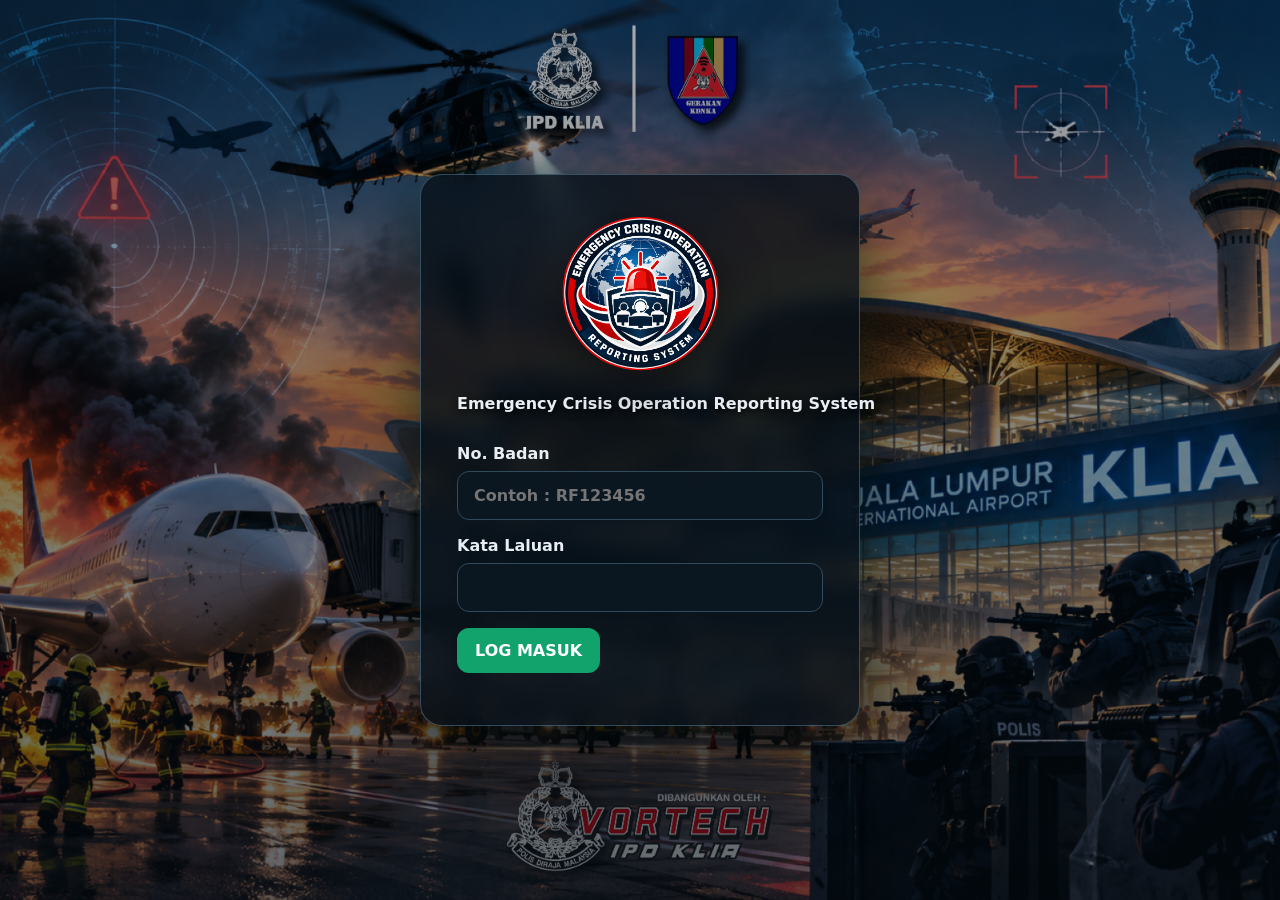
<file: index.html>
<!doctype html><html lang="ms"><head><meta charset="utf-8"><meta name="viewport" content="width=device-width,initial-scale=1"><title>eCOR System</title><link rel="stylesheet" href="css/style.css?v=20261013-124-no-badan-login"></head><body class="login-page"><main class="login-card"><div class="brand"><img src="images/ecor-logo.png" alt="Emergency Crisis Operation Reporting System" class="login-logo"><p class="system-name">Emergency Crisis Operation Reporting System</p></div><form id="loginForm"><label>No. Badan<input id="noBadan" type="text" inputmode="text" autocomplete="username" placeholder="Contoh : RF123456" required></label><label>Kata Laluan<input id="password" type="password" autocomplete="current-password" required></label><button type="submit">LOG MASUK</button><p id="status" class="status"></p></form></main><script type="module" src="js/login.js?v=20261013-124-no-badan-login"></script></body></html>
</file>
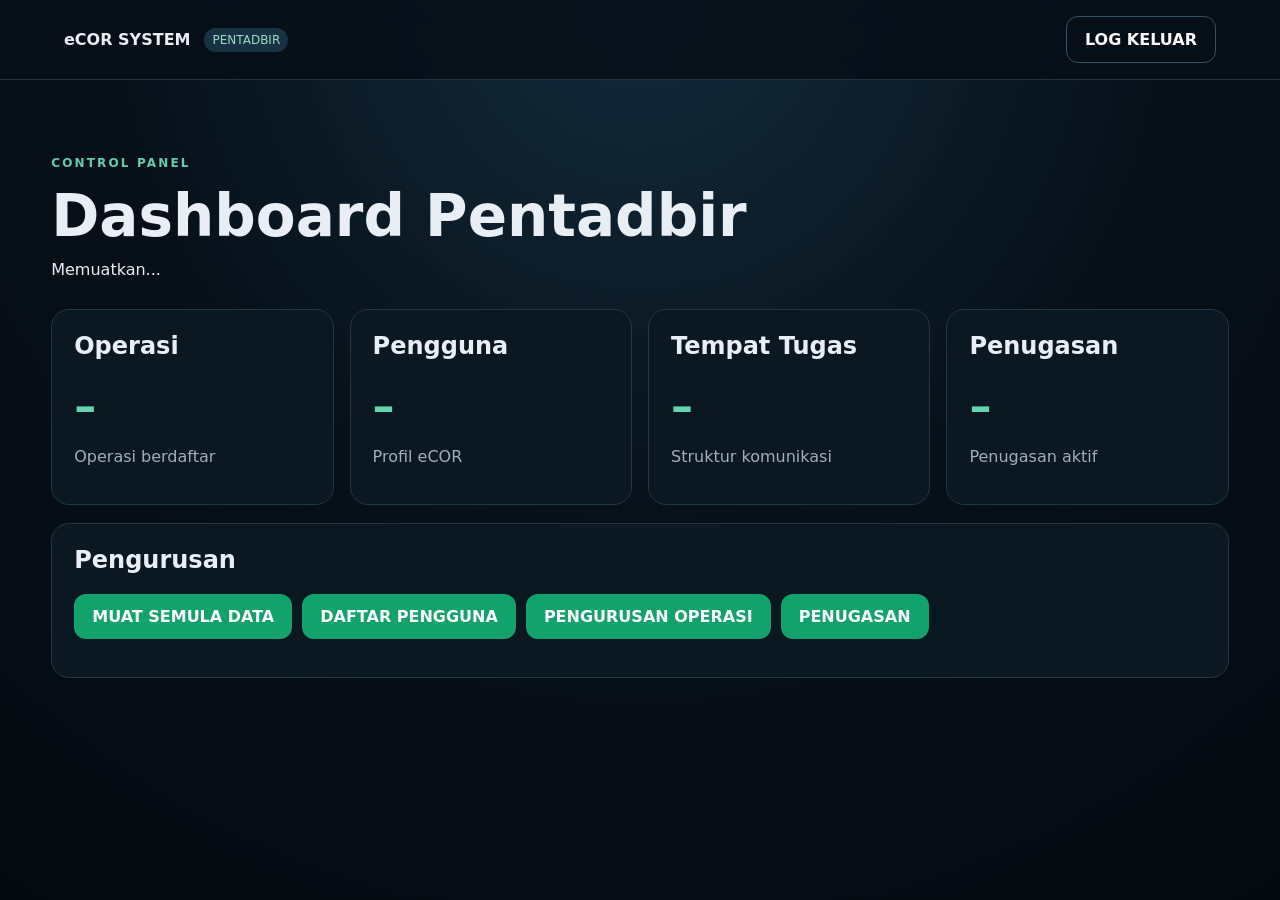
<file: admin.html>
<!doctype html><html lang="ms"><head><meta charset="utf-8"><meta name="viewport" content="width=device-width,initial-scale=1"><title>Pentadbir | eCOR</title><link rel="stylesheet" href="css/style.css"></head><body>
<header class="top"><div><b>eCOR SYSTEM</b><span>PENTADBIR</span></div><button id="logout" class="ghost">LOG KELUAR</button></header><main class="shell">
<section class="hero"><p>CONTROL PANEL</p><h1>Dashboard Pentadbir</h1><div id="adminName">Memuatkan...</div></section>
<section class="grid"><article class="card"><h2>Operasi</h2><div class="metric" id="operasiCount">–</div><p>Operasi berdaftar</p></article><article class="card"><h2>Pengguna</h2><div class="metric" id="userCount">–</div><p>Profil eCOR</p></article><article class="card"><h2>Tempat Tugas</h2><div class="metric" id="tempatCount">–</div><p>Struktur komunikasi</p></article><article class="card"><h2>Penugasan</h2><div class="metric" id="assignCount">–</div><p>Penugasan aktif</p></article></section>
<section class="panel"><h2>Pengurusan</h2><div class="actions"><button id="refresh">MUAT SEMULA DATA</button><button data-open="penggunaPanel">DAFTAR PENGGUNA</button><button data-open="operasiPanel">PENGURUSAN OPERASI</button><button data-open="penugasanPanel">PENUGASAN</button></div><p id="status" class="status"></p></section>
<section id="penggunaPanel" class="panel hidden"><div class="section-head"><h2>Daftar Pengguna</h2><button class="ghost" data-close>TUTUP</button></div><form id="userForm" class="form-grid">
<label>No. Badan<input id="uNoBadan" required></label><label>Pangkat<input id="uPangkat"></label><label class="full">Nama<input id="uNama" required></label><label>No. Telefon<input id="uTelefon"></label><label>Kata Laluan<input id="uPassword" type="password" minlength="6" required></label><label>Peranan<select id="uPeranan"><option value="PETUGAS">PETUGAS</option><option value="PENYELIA">PENYELIA</option><option value="KETUA_TEMPAT_TUGAS">KETUA TEMPAT TUGAS</option><option value="DECISION_MAKER">DECISION MAKER</option></select></label><div class="full actions"><button type="submit">DAFTAR PENGGUNA</button></div></form><p id="userStatus" class="status"></p><div class="table-wrap"><table><thead><tr><th>NO BADAN</th><th>PANGKAT</th><th>NAMA</th><th>TELEFON</th><th>PERANAN</th><th>STATUS</th></tr></thead><tbody id="userRows"></tbody></table></div></section>
<section id="operasiPanel" class="panel hidden"><div class="section-head"><h2>Pengurusan Operasi</h2><button class="ghost" data-close>TUTUP</button></div><form id="operationForm" class="form-grid"><label class="full">Nama Operasi<input id="oNama" required></label><label>Jenis Insiden<input id="oJenis"></label><label>Lokasi<input id="oLokasi"></label><label>Tarikh/Masa Mula<input id="oMula" type="datetime-local"></label><label>Tarikh/Masa Tamat<input id="oTamat" type="datetime-local"></label><div class="full actions"><button type="submit">CIPTA OPERASI</button></div></form><p id="operationStatus" class="status"></p><div class="table-wrap"><table><thead><tr><th>OPERASI</th><th>INSIDEN</th><th>LOKASI</th><th>MULA</th><th>TAMAT</th><th>STATUS</th></tr></thead><tbody id="operationRows"></tbody></table></div></section>
<section id="penugasanPanel" class="panel hidden"><div class="section-head"><h2>Penugasan Tempat Tugas</h2><button class="ghost" data-close>TUTUP</button></div><form id="assignmentForm" class="form-grid"><label>Operasi<select id="aOperasi" required></select></label><label>Pengguna<select id="aPengguna" required></select></label><label>Tempat Tugas<select id="aTempat" required></select></label><label>Peranan<select id="aPeranan"><option value="PETUGAS">PETUGAS</option><option value="PENYELIA">PENYELIA</option><option value="KETUA_TEMPAT_TUGAS">KETUA TEMPAT TUGAS</option><option value="DECISION_MAKER">DECISION MAKER</option></select></label><div class="full actions"><button type="submit">SIMPAN PENUGASAN</button></div></form><p id="assignmentStatus" class="status"></p><div class="table-wrap"><table><thead><tr><th>OPERASI</th><th>PENGGUNA</th><th>TEMPAT TUGAS</th><th>PERANAN</th><th>STATUS</th><th>TINDAKAN</th></tr></thead><tbody id="assignmentRows"></tbody></table></div></section>
</main><script type="module" src="js/admin.js?v=20261013-133-no-badan"></script></body></html>
</file>
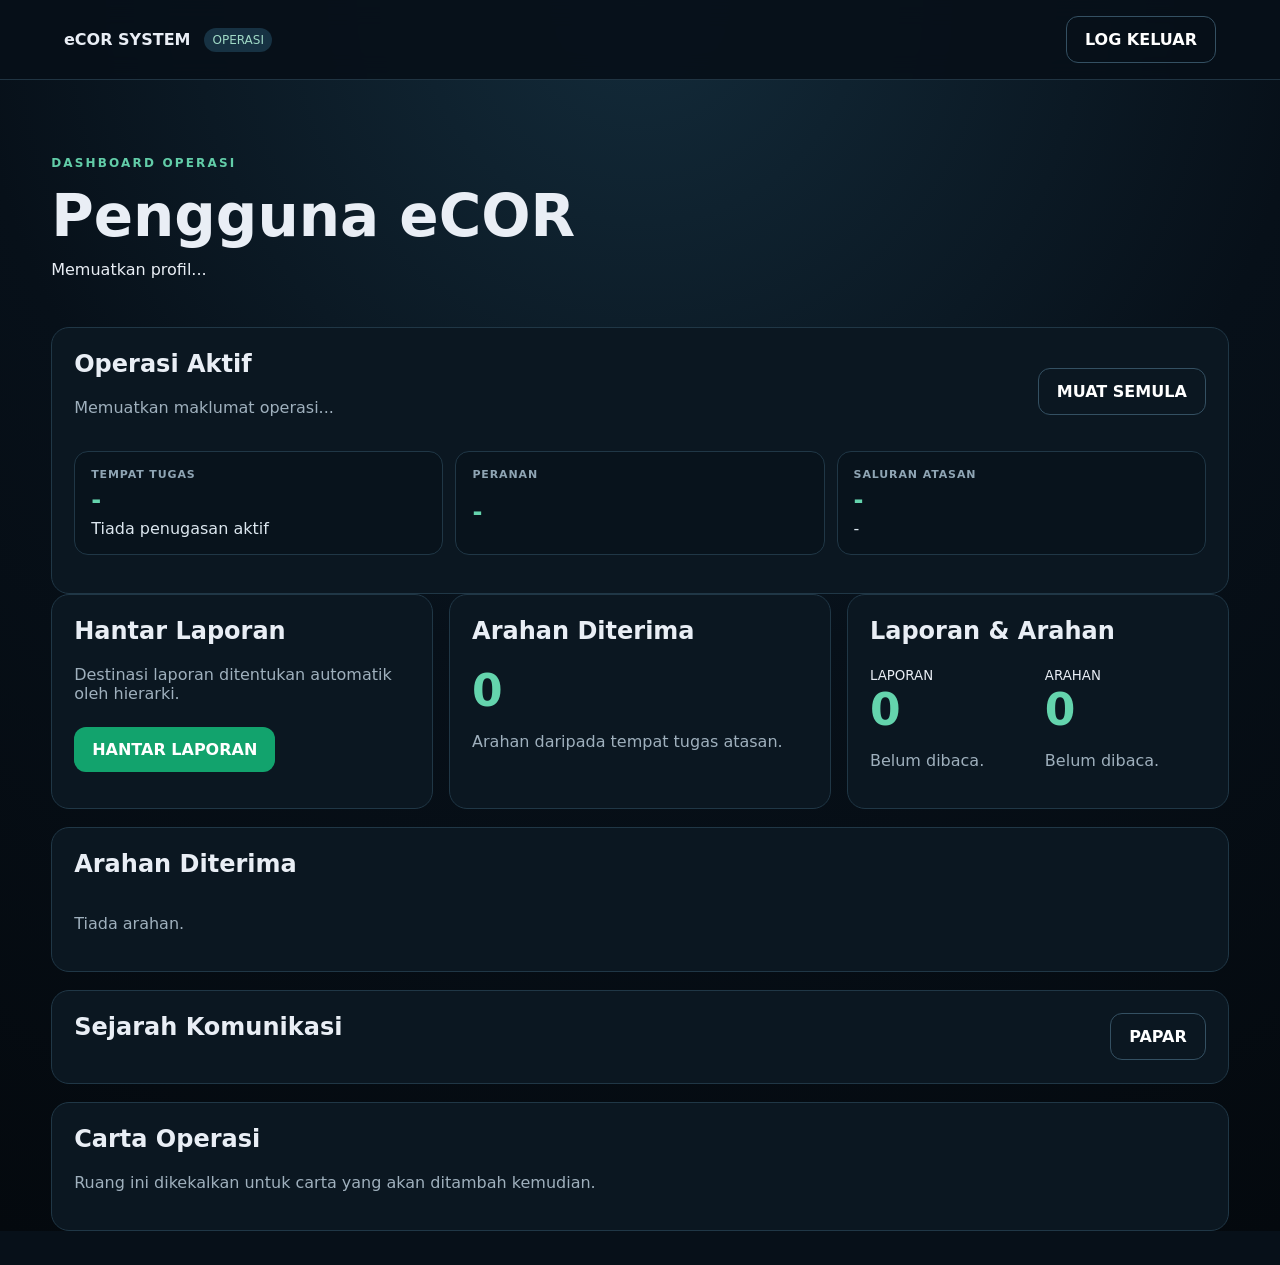
<file: dashboard.html>
<!doctype html>
<html lang="ms"><head><meta charset="utf-8"><meta name="viewport" content="width=device-width,initial-scale=1"><title>Operasi | eCOR</title><link rel="stylesheet" href="css/style.css"><style>
#historyList[hidden]{display:none!important}
#logout.ecor-logout-red{background:#b93643!important;border-color:#d34b58!important;color:#fff!important;font-weight:800!important}
#logout.ecor-logout-red:hover{background:#d04452!important}
.cor-top-menu{position:relative;display:flex;align-items:center;margin-right:12px;z-index:1000}.cor-menu-dots{width:46px;height:46px;border:1px solid #294354;border-radius:12px;background:#081823;color:#fff;font-size:30px;line-height:1;cursor:pointer;display:flex;align-items:center;justify-content:center;padding:0 0 7px}.cor-menu-dots:hover{background:#102a38}.cor-menu-dropdown{position:absolute;top:54px;left:0;min-width:235px;padding:8px;display:flex;flex-direction:column;align-items:stretch;gap:2px;background:#081823;border:1px solid #294354;border-radius:12px;box-shadow:0 18px 45px rgba(0,0,0,.45);z-index:9999}.cor-menu-dropdown[hidden]{display:none!important}.cor-menu-dropdown button{display:block;width:100%;text-align:left;background:transparent;border:0;border-radius:8px;color:#fff;font-weight:800;padding:13px 14px;cursor:pointer;white-space:nowrap}.cor-menu-dropdown button:hover{background:#123142;color:#61dfbd}.cor-menu-parent{position:relative}.cor-menu-chart{display:flex!important;align-items:center;justify-content:space-between;gap:28px}.cor-menu-submenu{position:absolute;left:100%;top:0;margin-left:8px;min-width:245px;padding:8px;background:#081823;border:1px solid #294354;border-radius:12px;box-shadow:0 18px 45px rgba(0,0,0,.45);z-index:10000}.cor-menu-submenu[hidden]{display:none!important}@media(max-width:700px){.cor-menu-submenu{position:static;margin:4px 0 4px 12px;box-shadow:none;border-left:2px solid #294354}}
#reportPanel.report-modal,#corCommandModal.report-modal{position:fixed;inset:0;z-index:20000;margin:0!important;padding:24px;background:rgba(0,0,0,.72);backdrop-filter:blur(4px);display:flex;align-items:center;justify-content:center;border:0!important;border-radius:0!important;overflow:auto}#reportPanel.report-modal.hidden,#corCommandModal.report-modal.hidden{display:none!important}#reportPanel .report-modal-card,#corCommandModal .report-modal-card{width:min(1150px,calc(100vw - 32px));max-height:calc(100vh - 48px);overflow:auto;background:#081823;border:1px solid #294354;border-radius:18px;padding:22px;box-shadow:0 24px 70px rgba(0,0,0,.6)}#reportPanel .report-modal-card .section-head,#corCommandModal .report-modal-card .section-head{position:sticky;top:-22px;z-index:2;background:#081823;padding:4px 0 14px}body.report-modal-open{overflow:hidden}@media(max-width:700px){#reportPanel.report-modal,#corCommandModal.report-modal{padding:10px}#reportPanel .report-modal-card,#corCommandModal .report-modal-card{width:100%;max-height:calc(100vh - 20px);padding:16px}}
.assignment-focus.accc-no-parent{grid-template-columns:repeat(2,minmax(0,1fr))!important;}@media(max-width:700px){.assignment-focus.accc-no-parent{grid-template-columns:1fr!important;}}</style></head>
<body><header class="top"><div><b>eCOR SYSTEM</b><span>OPERASI</span></div><button id="logout" class="ghost">LOG KELUAR</button></header><main class="shell">
<section class="hero"><p>DASHBOARD OPERASI</p><h1 id="nama">Pengguna eCOR</h1><div id="profil">Memuatkan profil...</div></section>
<section class="panel"><div class="section-head"><div><h2 id="operationName">Operasi Aktif</h2><p id="operationMeta" class="muted">Memuatkan maklumat operasi...</p></div><button id="reload" class="ghost">MUAT SEMULA</button></div><div class="assignment-focus"><div><small>TEMPAT TUGAS</small><strong id="placeCode">-</strong><span id="placeName">Tiada penugasan aktif</span></div><div><small>PERANAN</small><strong id="assignmentRole">-</strong></div><div><small>SALURAN ATASAN</small><strong id="parentCode">-</strong><span id="parentName">-</span></div></div><p id="status" class="status"></p></section>
<section class="grid"><article class="card action-card"><h2>Hantar Laporan</h2><p id="reportRoute">Destinasi laporan ditentukan automatik oleh hierarki.</p><button id="openReport">HANTAR LAPORAN</button></article><article class="card"><h2>Arahan Diterima</h2><div class="metric" id="instructionCount">0</div><p>Arahan daripada tempat tugas atasan.</p></article><article class="card communication-summary-card"><h2>Laporan & Arahan</h2><div style="display:grid;grid-template-columns:1fr 1fr;gap:14px;margin-top:14px"><div><small>LAPORAN</small><div class="metric" id="unreadReportCount">0</div><p>Belum dibaca.</p></div><div><small>ARAHAN</small><div class="metric" id="unreadInstructionCount">0</div><p>Belum dibaca.</p></div></div><div id="communicationCount" hidden>0</div></article></section>
<section id="reportPanel" class="report-modal hidden" role="dialog" aria-modal="true" aria-labelledby="reportModalTitle"><div class="report-modal-card"><div class="section-head"><h2 id="reportModalTitle">Laporan Operasi</h2><button id="closeReport" class="ghost">TUTUP ×</button></div><div class="route-box"><span id="routeFrom">-</span><b>→</b><span id="routeTo">-</span></div><form id="reportForm"><label>Tajuk Laporan<input id="reportTitle" required maxlength="180" placeholder="Contoh: Situasi semasa di lokasi"></label><label>Keutamaan<select id="reportPriority"><option value="BIASA">BIASA</option><option value="PENTING">PENTING</option><option value="SEGERA">SEGERA</option><option value="KRITIKAL">KRITIKAL</option></select></label><label>Kandungan Laporan<textarea id="reportBody" required placeholder="Masukkan maklumat laporan..."></textarea></label><button type="submit">HANTAR LAPORAN</button></form><p id="reportStatus" class="status"></p></div></section>
<section class="panel"><h2>Arahan Diterima</h2><div id="instructionList" class="message-list"><p class="muted">Tiada arahan.</p></div></section>
<section class="panel"><div class="section-head history-section-head"><h2>Sejarah Komunikasi</h2><button id="toggleHistory" type="button" class="ghost" aria-expanded="false">PAPAR</button></div><div id="historyList" class="message-list" hidden><p class="muted">Tiada komunikasi.</p></div></section>
<section class="panel"><h2>Carta Operasi</h2><p class="muted">Ruang ini dikekalkan untuk carta yang akan ditambah kemudian.</p></section>
</main><script type="module" src="js/dashboard.js?v=20261013-132-auto-refresh-2min"></script></body></html>
</file>
<file: css/style.css>
:root{font-family:Inter,system-ui,Arial,sans-serif;color:#e9eef5;background:#071019;color-scheme:dark}*{box-sizing:border-box}body{margin:0;min-height:100vh;background:radial-gradient(circle at top,#132b3a 0,#071019 48%,#04090e 100%)}button,input{font:inherit}
.login-page{display:grid;place-items:center;padding:24px;min-height:100vh;background:linear-gradient(rgba(3,12,20,.34),rgba(3,12,20,.62)),url("../images/klia-crisis-background.png") center center/cover no-repeat fixed}
.login-card{width:min(440px,100%);padding:36px;border:1px solid rgba(130,185,220,.34);border-radius:22px;background:rgba(7,16,25,.82);box-shadow:0 30px 80px #000a,0 0 36px rgba(18,163,109,.10);backdrop-filter:blur(10px);-webkit-backdrop-filter:blur(10px)}
.brand{text-align:center;margin-bottom:30px}.login-logo{display:block;width:165px;height:165px;object-fit:contain;margin:0 auto 18px;filter:drop-shadow(0 12px 24px rgba(0,0,0,.5))}.brand .system-name{margin:0 auto;color:#e9eef5;font-size:16px;line-height:1.2;font-weight:800;text-shadow:0 2px 10px #000;max-width:none;white-space:nowrap;text-align:center}.brand p,.status,.card p,.assignment small{color:#9fb0bd}label{display:grid;gap:8px;margin:16px 0;font-weight:700}input{width:100%;padding:14px 16px;border-radius:12px;border:1px solid #314b5c;background:rgba(11,23,33,.94);color:#fff}button{border:0;border-radius:12px;padding:13px 18px;background:#12a36d;color:#fff;font-weight:800;cursor:pointer}button:disabled{opacity:.4;cursor:not-allowed}.top{position:sticky;top:0;z-index:5;display:flex;justify-content:space-between;align-items:center;padding:16px 5vw;background:#071019e8;border-bottom:1px solid #203442;backdrop-filter:blur(12px)}.top div{display:flex;gap:14px;align-items:center}.top span{font-size:12px;padding:5px 8px;border-radius:999px;background:#173243;color:#9fd8c5}.ghost{background:transparent;border:1px solid #345062}.shell{width:min(1180px,92vw);margin:34px auto}.hero{padding:30px 0}.hero p{letter-spacing:.18em;color:#62cda8;font-size:12px;font-weight:900}.hero h1{font-size:clamp(32px,5vw,58px);margin:4px 0 10px}.grid{display:grid;grid-template-columns:repeat(auto-fit,minmax(220px,1fr));gap:16px}.card,.panel,.assignment{background:#0b1721;border:1px solid #203746;border-radius:18px;padding:22px}.card h2,.panel h2{margin-top:0}.metric{font-size:44px;font-weight:900;color:#64d4ad}.panel{margin-top:18px}.actions{display:flex;flex-wrap:wrap;gap:10px}.assignment-list{display:grid;gap:10px}.assignment{display:grid;gap:6px}.assignment span{color:#64d4ad}
select,textarea{width:100%;padding:14px 16px;border-radius:12px;border:1px solid #314b5c;background:#0b1721;color:#fff;font:inherit}textarea{min-height:100px;resize:vertical}.form-grid{display:grid;grid-template-columns:repeat(2,minmax(0,1fr));gap:0 16px}.form-grid .full{grid-column:1/-1}.section-head{display:flex;justify-content:space-between;gap:12px;align-items:center}.hidden{display:none!important}.table-wrap{overflow:auto;margin-top:16px}table{width:100%;border-collapse:collapse;min-width:760px}th,td{text-align:left;padding:12px;border-bottom:1px solid #203746;vertical-align:top}th{color:#64d4ad;font-size:12px;letter-spacing:.05em}.muted{color:#9fb0bd}.danger{background:#9f3340}.secondary{background:#173243}.notice{padding:12px 14px;border:1px solid #294353;border-radius:12px;background:#0a151e}@media(max-width:700px){.form-grid{grid-template-columns:1fr}.form-grid .full{grid-column:auto}.shell{width:min(94vw,1180px)}.login-page{padding:14px;background-attachment:scroll;background-position:center center}.login-card{padding:28px 14px;width:100%;background:rgba(7,16,25,.86)}}
.assignment-focus{display:grid;grid-template-columns:repeat(3,minmax(0,1fr));gap:12px;margin-top:18px}.assignment-focus>div{display:grid;gap:5px;padding:16px;border:1px solid #203746;border-radius:14px;background:#08131c}.assignment-focus small{color:#8fa5b4;font-weight:800;font-size:11px;letter-spacing:.08em}.assignment-focus strong{font-size:24px;color:#64d4ad}.assignment-focus span{color:#dce7ef}.action-card button{margin-top:8px}.route-box{display:flex;align-items:center;justify-content:center;gap:16px;padding:16px;margin:12px 0 20px;border:1px solid #294353;border-radius:14px;background:#08131c;color:#64d4ad;font-weight:800;text-align:center}.message-list{display:grid;gap:12px}.message{padding:18px;border:1px solid #203746;border-radius:15px;background:#08131c}.message h3{margin:10px 0 6px}.message p{white-space:pre-wrap;color:#d8e2e9}.message-head{display:flex;gap:10px;align-items:center;flex-wrap:wrap}.message-head small{margin-left:auto;color:#8fa5b4}.message-route{margin-top:12px;color:#8fa5b4;font-size:13px}.badge{display:inline-block;padding:4px 8px;border-radius:999px;border:1px solid #345062;font-size:11px}.badge.KRITIKAL,.badge.SEGERA{font-weight:900}@media(max-width:700px){.assignment-focus{grid-template-columns:1fr}.message-head small{margin-left:0;width:100%}.route-box{flex-direction:column}}
.cor-metrics{display:grid;grid-template-columns:repeat(4,1fr);gap:12px;margin:18px 0 26px}.cor-metrics>div{padding:16px;border:1px solid #203746;border-radius:14px;background:#08131c;display:grid;gap:6px}.cor-metrics small{color:#8fa5b4;font-weight:800}.cor-metrics strong{font-size:32px;color:#64d4ad}.message-actions{display:flex;gap:8px;flex-wrap:wrap;margin-top:14px}.eyebrow{color:#64d4ad;font-size:12px;font-weight:900;letter-spacing:.12em;margin:0 0 6px}hr{border:0;border-top:1px solid #203746;margin:26px 0}@media(max-width:800px){.cor-metrics{grid-template-columns:repeat(2,1fr)}}
@media(max-width:700px){.login-logo{width:135px;height:135px;margin-bottom:16px}.brand .system-name{font-size:clamp(10px,3.15vw,13px);max-width:none;white-space:nowrap;letter-spacing:-.15px}}
</file>
